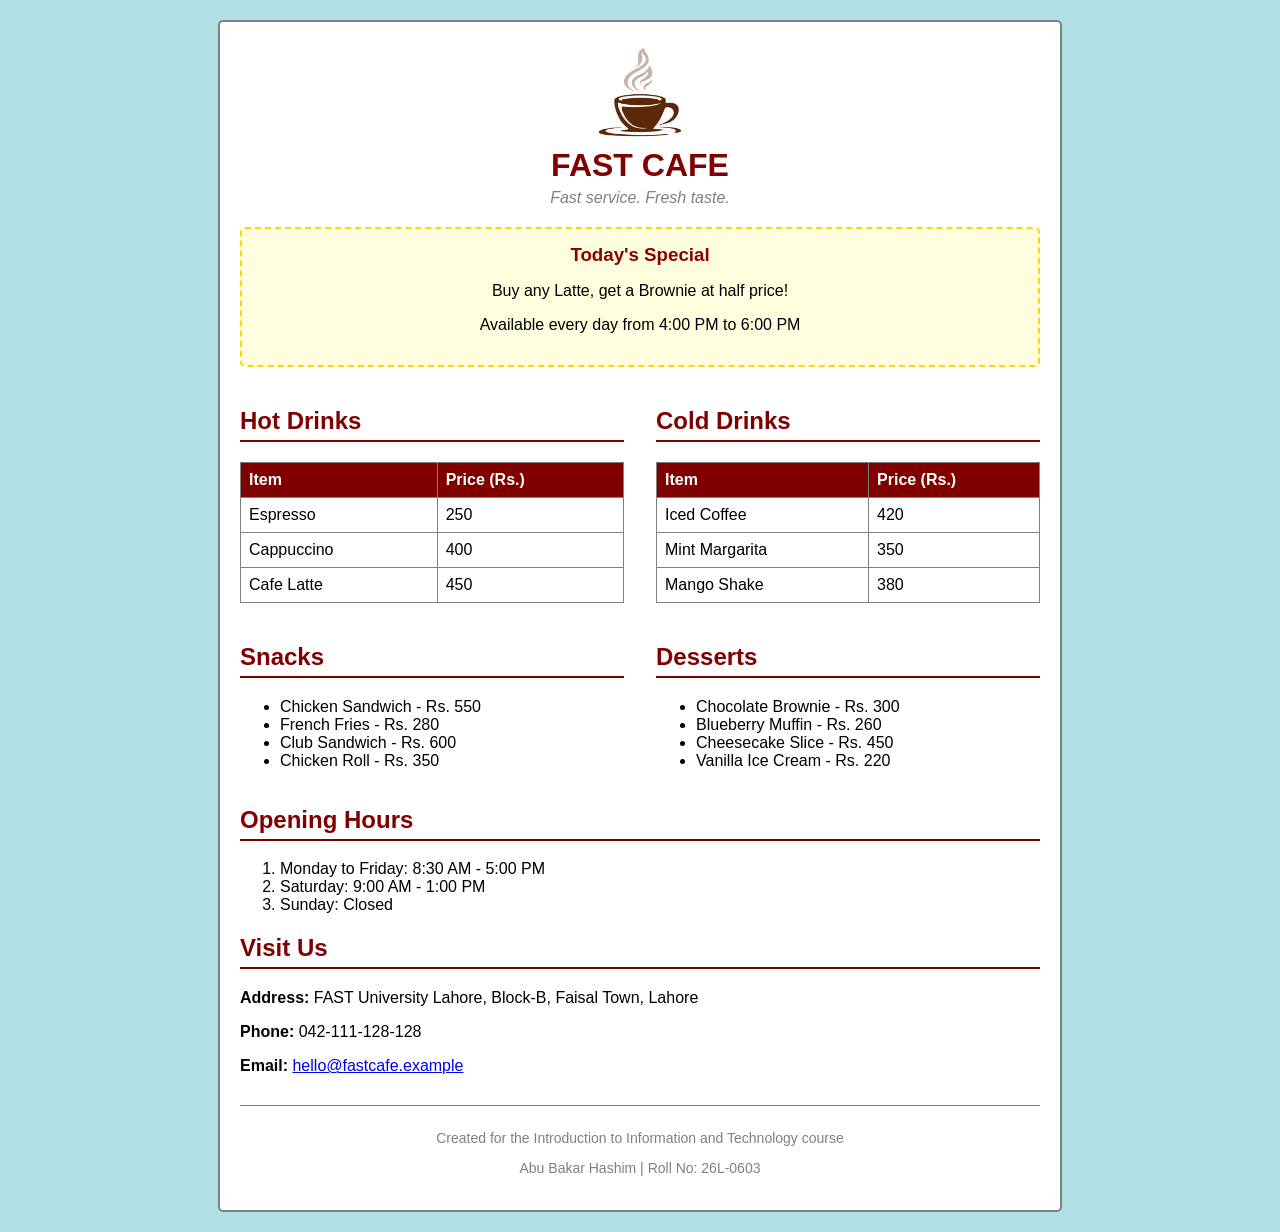
<file: Cafe_Menu.html>
<html lang="en">
<head>
    <title>FAST CAFE Menu</title>
    <style>
        body {
            font-family: sans-serif;
            background-color: powderblue;
            margin: 20px;
        }
        .container {
            width: 800px;
            margin: 0 auto;
            background-color: white;
            padding: 20px;
            border: 2px solid gray;
            border-radius: 5px;
        }
        .header {
            text-align: center;
        }
        .header img {
            width: 100px;
            height: 100px;
        }
        .header h1 {
            color: maroon;
            margin: 5px 0;
        }
        .header p {
            font-style: italic;
            color: gray;
            margin-top: 0;
        }
        .special-box {
            background-color: lightyellow;
            border: 2px dashed gold;
            padding: 15px;
            text-align: center;
            margin: 20px 0;
            border-radius: 5px;
        }
        .special-box h3 {
            margin: 0 0 5px 0;
            color: darkred;
        }
        .column-left {
            float: left;
            width: 48%;
        }
        .column-right {
            float: right;
            width: 48%;
        }
        .clearfix {
            clear: both;
        }
        table {
            width: 100%;
            border-collapse: collapse;
            margin-bottom: 20px;
        }
        th, td {
            border: 1px solid gray;
            padding: 8px;
            text-align: left;
        }
        th {
            background-color: maroon;
            color: white;
        }
        h2 {
            color: maroon;
            border-bottom: 2px solid maroon;
            padding-bottom: 5px;
        }
        .footer {
            text-align: center;
            margin-top: 30px;
            border-top: 1px solid gray;
            padding-top: 10px;
            font-size: 14px;
            color: gray;
        }
    </style>
</head>
<body>

<div class="container">
    <div class="header">
        <img src="cafe_logo.png" alt="FAST CAFE Logo">
        <h1>FAST CAFE</h1>
        <p>Fast service. Fresh taste.</p>
    </div>

    <div class="special-box">
        <h3>Today's Special</h3>
        <p>Buy any Latte, get a Brownie at half price!</p>
        <p>Available every day from 4:00 PM to 6:00 PM</p>
    </div>

    <div>
        <div class="column-left">
            <h2>Hot Drinks</h2>
            <table>
                <tr>
                    <th>Item</th>
                    <th>Price (Rs.)</th>
                </tr>
                <tr>
                    <td>Espresso</td>
                    <td>250</td>
                </tr>
                <tr>
                    <td>Cappuccino</td>
                    <td>400</td>
                </tr>
                <tr>
                    <td>Cafe Latte</td>
                    <td>450</td>
                </tr>
            </table>
        </div>

        <div class="column-right">
            <h2>Cold Drinks</h2>
            <table>
                <tr>
                    <th>Item</th>
                    <th>Price (Rs.)</th>
                </tr>
                <tr>
                    <td>Iced Coffee</td>
                    <td>420</td>
                </tr>
                <tr>
                    <td>Mint Margarita</td>
                    <td>350</td>
                </tr>
                <tr>
                    <td>Mango Shake</td>
                    <td>380</td>
                </tr>
            </table>
        </div>
        <div class="clearfix"></div>
    </div>

    <div>
        <div class="column-left">
            <h2>Snacks</h2>
            <ul>
                <li>Chicken Sandwich - Rs. 550</li>
                <li>French Fries - Rs. 280</li>
                <li>Club Sandwich - Rs. 600</li>
                <li>Chicken Roll - Rs. 350</li>
            </ul>
        </div>

        <div class="column-right">
            <h2>Desserts</h2>
            <ul>
                <li>Chocolate Brownie - Rs. 300</li>
                <li>Blueberry Muffin - Rs. 260</li>
                <li>Cheesecake Slice - Rs. 450</li>
                <li>Vanilla Ice Cream - Rs. 220</li>
            </ul>
        </div>
        <div class="clearfix"></div>
    </div>

    <div>
        <h2>Opening Hours</h2>
        <ol>
            <li>Monday to Friday: 8:30 AM - 5:00 PM</li>
            <li>Saturday: 9:00 AM - 1:00 PM</li>
            <li>Sunday: Closed</li>
        </ol>
    </div>

    <div>
        <h2>Visit Us</h2>
        <p><strong>Address:</strong> FAST University Lahore, Block-B, Faisal Town, Lahore</p>
        <p><strong>Phone:</strong> 042-111-128-128</p>
        <p><strong>Email:</strong> <a href="mailto:hello@fastcafe.example">hello@fastcafe.example</a></p>
    </div>

    <div class="footer">
        <p>Created for the Introduction to Information and Technology course</p>
        <p>Abu Bakar Hashim | Roll No: 26L-0603</p>
    </div>
</div>

</body>
</html>
</file>
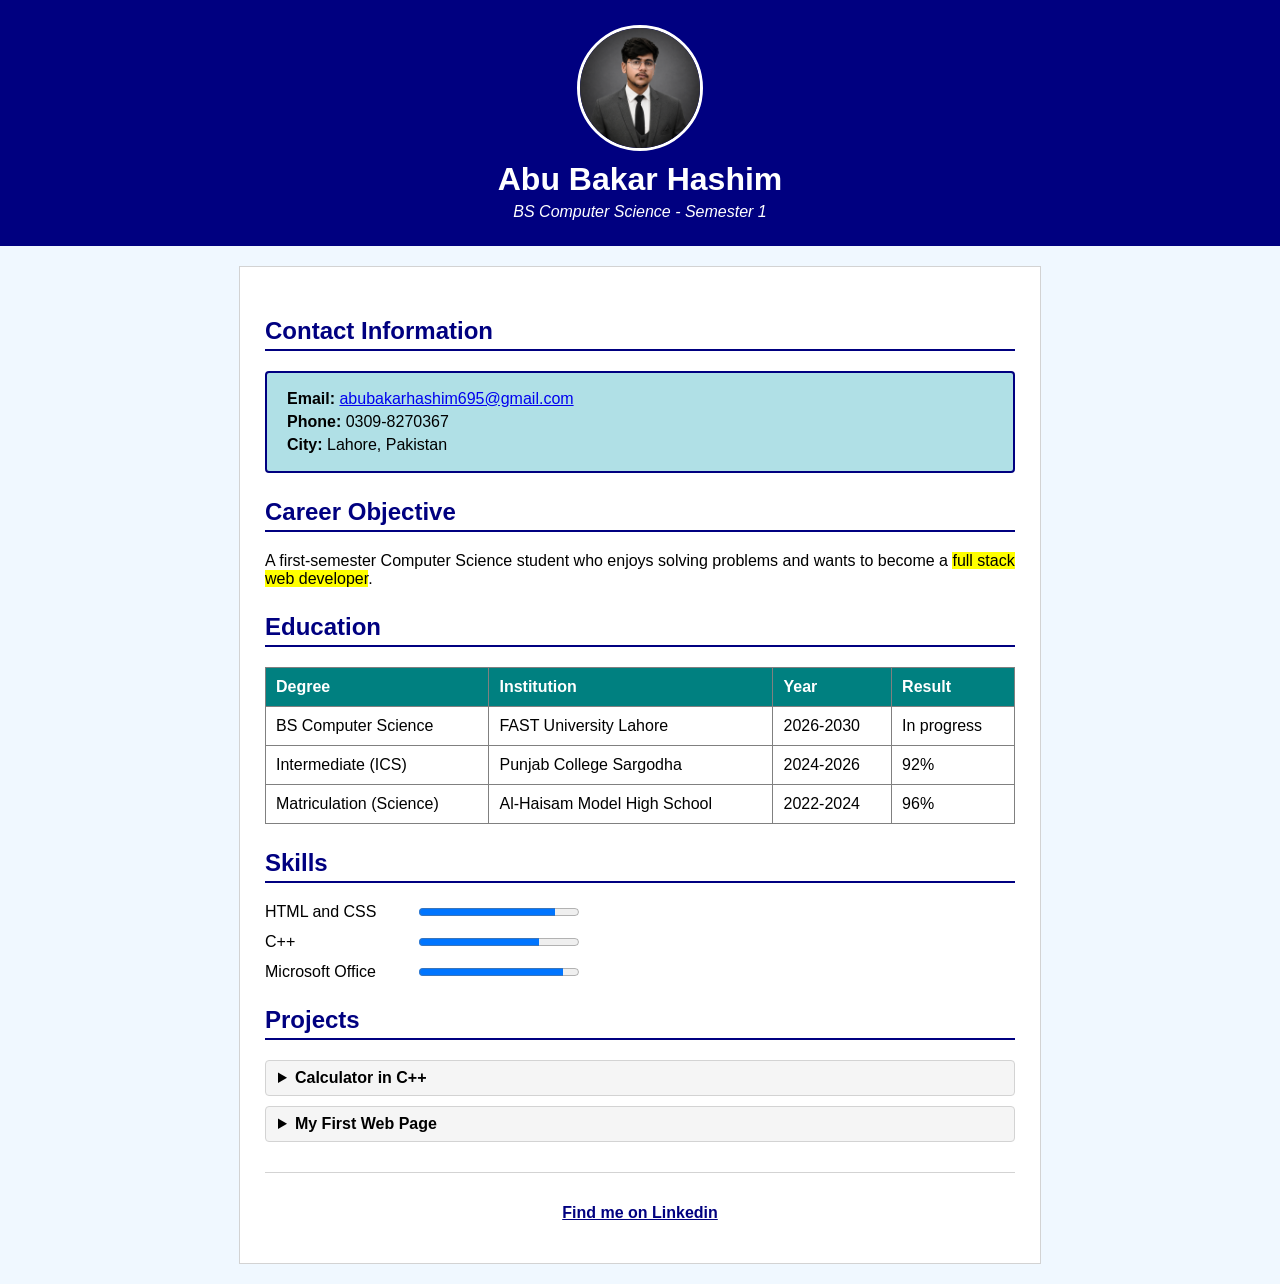
<file: cv.html>
<html lang="en">
<head>
    <title>Abu Bakar Hashim - CV</title>
    <link rel="stylesheet" href="cv_style.css">
</head>
<body>

<div class="banner">
    <img src="Hashim.png" alt="Profile Picture of Abu Bakar Hashim" class="profile-pic">
    <h1>Abu Bakar Hashim</h1>
    <p><i>BS Computer Science - Semester 1</i></p>
</div>

<div class="container">

    <h2>Contact Information</h2>
    <div class="contact-box">
        <p><strong>Email:</strong> <a href="mailto:abubakarhsashim695@gmail.com">abubakarhashim695@gmail.com</a></p>
        <p><strong>Phone:</strong> 0309-8270367</p>
        <p><strong>City:</strong> Lahore, Pakistan</p>
    </div>

    <h2>Career Objective</h2>
    <p>A first-semester Computer Science student who enjoys solving problems and wants to become a <mark>full stack web developer</mark>.</p>

    <h2>Education</h2>
    <table>
        <tr>
            <th>Degree</th>
            <th>Institution</th>
            <th>Year</th>
            <th>Result</th>
        </tr>
        <tr>
            <td>BS Computer Science</td>
            <td>FAST University Lahore</td>
            <td>2026-2030</td>
            <td>In progress</td>
        </tr>
        <tr>
            <td>Intermediate (ICS)</td>
            <td>Punjab College Sargodha</td>
            <td>2024-2026</td>
            <td>92%</td>
        </tr>
        <tr>
            <td>Matriculation (Science)</td>
            <td>Al-Haisam Model High School</td>
            <td>2022-2024</td>
            <td>96%</td>
        </tr>
    </table>

    <h2>Skills</h2>
    <ul class="skills-list">
        <li>
            <span>HTML and CSS</span>
            <progress value="85" max="100"></progress>
        </li>
        <li>
            <span>C++</span>
            <progress value="75" max="100"></progress>
        </li>
        <li>
            <span>Microsoft Office</span>
            <progress value="90" max="100"></progress>
        </li>
    </ul>

    <h2>Projects</h2>
    <details>
        <summary>Calculator in C++</summary>
        <p>A console program that adds, subtracts, multiplies and divides two numbers.</p>
    </details>
    <details>
        <summary>My First Web Page</summary>
        <p>A simple responsive webpage created using HTML structure and basic CSS styling.</p>
    </details>

    <div class="footer">
        <p><a href="https://www.linkedin.com" target="_blank">Find me on Linkedin</a></p>
    </div>

</div>

</body>
</html>
</file>
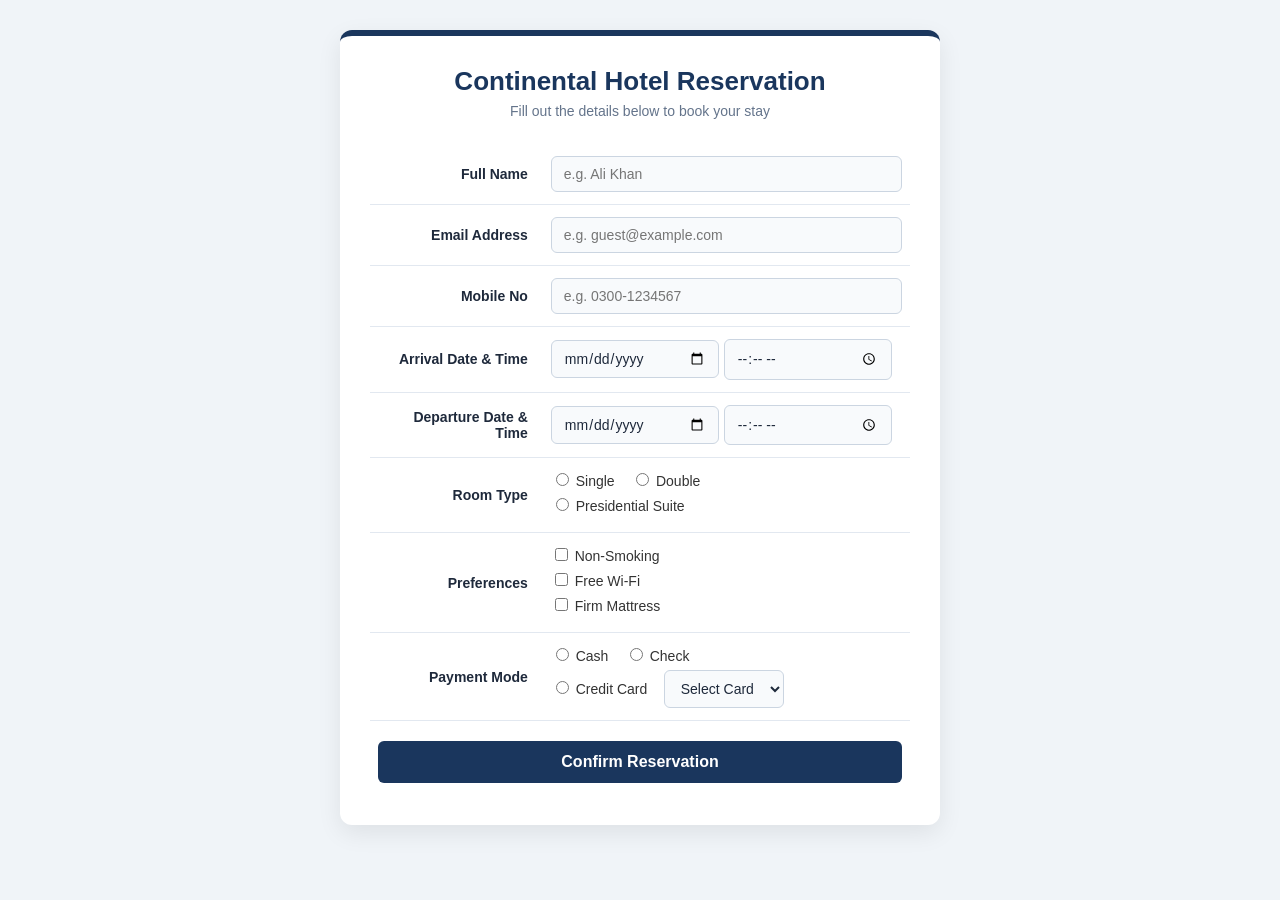
<file: Hotel_reservation_form.html>
<!DOCTYPE html>
<html lang="en">
<head>
    <meta charset="UTF-8">
    <title>Continental Hotel Reservation Form</title>
    <style>
        body {
            background-color: #f0f4f8;
            font-family: 'Segoe UI', Tahoma, Geneva, Verdana, sans-serif;
            color: #333333;
            margin: 0;
            padding: 30px 15px;
        }

        .form-container {
            background-color: #ffffff;
            max-width: 540px;
            margin: 0 auto;
            padding: 30px;
            border-radius: 12px;
            border-top: 6px solid #1a365d;
            box-shadow: 0 8px 24px rgba(0, 0, 0, 0.08);
        }

        .form-header {
            text-align: center;
            margin-bottom: 25px;
        }

        .form-header h2 {
            color: #1a365d;
            font-size: 26px;
            margin: 0 0 6px 0;
        }

        .form-header p {
            color: #64748b;
            font-size: 14px;
            margin: 0;
        }

        table {
            width: 100%;
            border-collapse: collapse;
        }

        td {
            padding: 12px 8px;
            border-bottom: 1px solid #e2e8f0;
            vertical-align: middle;
        }

        tr:last-child td {
            border-bottom: none;
            padding-top: 20px;
        }

        .label-cell {
            font-weight: bold;
            color: #1e293b;
            text-align: right;
            width: 32%;
            padding-right: 15px;
            font-size: 14px;
        }

        /* Clean Input Boxes */
        input[type="text"],
        input[type="email"],
        input[type="tel"],
        input[type="date"],
        input[type="time"],
        select {
            padding: 9px 12px;
            border: 1px solid #cbd5e1;
            border-radius: 6px;
            font-size: 14px;
            font-family: inherit;
            color: #1e293b;
            background-color: #f8fafc;
            box-sizing: border-box;
        }

        input:focus, select:focus {
            outline: none;
            border-color: #2563eb;
            background-color: #ffffff;
        }

        .input-full {
            width: 100%;
        }

        .input-half {
            width: 48%;
        }

        /* Clickable Labels for Radio & Checkboxes */
        .option-label {
            display: inline-block;
            margin-right: 12px;
            margin-bottom: 6px;
            font-size: 14px;
            cursor: pointer;
        }

        /* Submit Button */
        .submit-btn {
            background-color: #1a365d;
            color: #ffffff;
            font-size: 16px;
            font-weight: bold;
            padding: 12px 30px;
            border: none;
            border-radius: 6px;
            cursor: pointer;
            width: 100%;
        }

        .submit-btn:hover {
            background-color: #2c5282;
        }
    </style>
</head>
<body>

<div class="form-container">
    <div class="form-header">
        <h2>Continental Hotel Reservation</h2>
        <p>Fill out the details below to book your stay</p>
    </div>
    
    <form action="/action_page.php" method="POST">
        <table>
            <tr>
                <td class="label-cell"><label for="name">Full Name</label></td>
                <td><input type="text" id="name" name="name" class="input-full" placeholder="e.g. Ali Khan" required></td>
            </tr>
            <tr>
                <td class="label-cell"><label for="email">Email Address</label></td>
                <td><input type="email" id="email" name="email" class="input-full" placeholder="e.g. guest@example.com" required></td>
            </tr>
            <tr>
                <td class="label-cell"><label for="mobile">Mobile No</label></td>
                <td><input type="tel" id="mobile" name="mobile" class="input-full" placeholder="e.g. 0300-1234567" required></td>
            </tr>
            <tr>
                <td class="label-cell"><label for="arrival">Arrival Date & Time</label></td>
                <td>
                    <input type="date" id="arrival" name="arrival_date" class="input-half" required>
                    <input type="time" name="arrival_time" class="input-half" required>
                </td>
            </tr>
            <tr>
                <td class="label-cell"><label for="departure">Departure Date & Time</label></td>
                <td>
                    <input type="date" id="departure" name="departure_date" class="input-half" required>
                    <input type="time" name="departure_time" class="input-half" required>
                </td>
            </tr>
            <tr>
                <td class="label-cell">Room Type</td>
                <td>
                    <label class="option-label"><input type="radio" name="room" value="single" required> Single</label>
                    <label class="option-label"><input type="radio" name="room" value="double"> Double</label><br>
                    <label class="option-label"><input type="radio" name="room" value="suite"> Presidential Suite</label>
                </td>
            </tr>
            <tr>
                <td class="label-cell">Preferences</td>
                <td>
                    <label class="option-label"><input type="checkbox" name="pref" value="non-smoking"> Non-Smoking</label><br>
                    <label class="option-label"><input type="checkbox" name="pref" value="internet"> Free Wi-Fi</label><br>
                    <label class="option-label"><input type="checkbox" name="pref" value="mattress"> Firm Mattress</label>
                </td>
            </tr>
            <tr>
                <td class="label-cell">Payment Mode</td>
                <td>
                    <label class="option-label"><input type="radio" name="payment" value="cash" required> Cash</label>
                    <label class="option-label"><input type="radio" name="payment" value="check"> Check</label><br>
                    <label class="option-label"><input type="radio" name="payment" value="card"> Credit Card</label>
                    <select name="card_type">
                        <option value="">Select Card</option>
                        <option value="visa">Visa</option>
                        <option value="mastercard">Mastercard</option>
                    </select>
                </td>
            </tr>
            <tr>
                <td colspan="2">
                    <input type="submit" value="Confirm Reservation" class="submit-btn">
                </td>
            </tr>
        </table>
    </form>
</div>

</body>
</html>
</file>
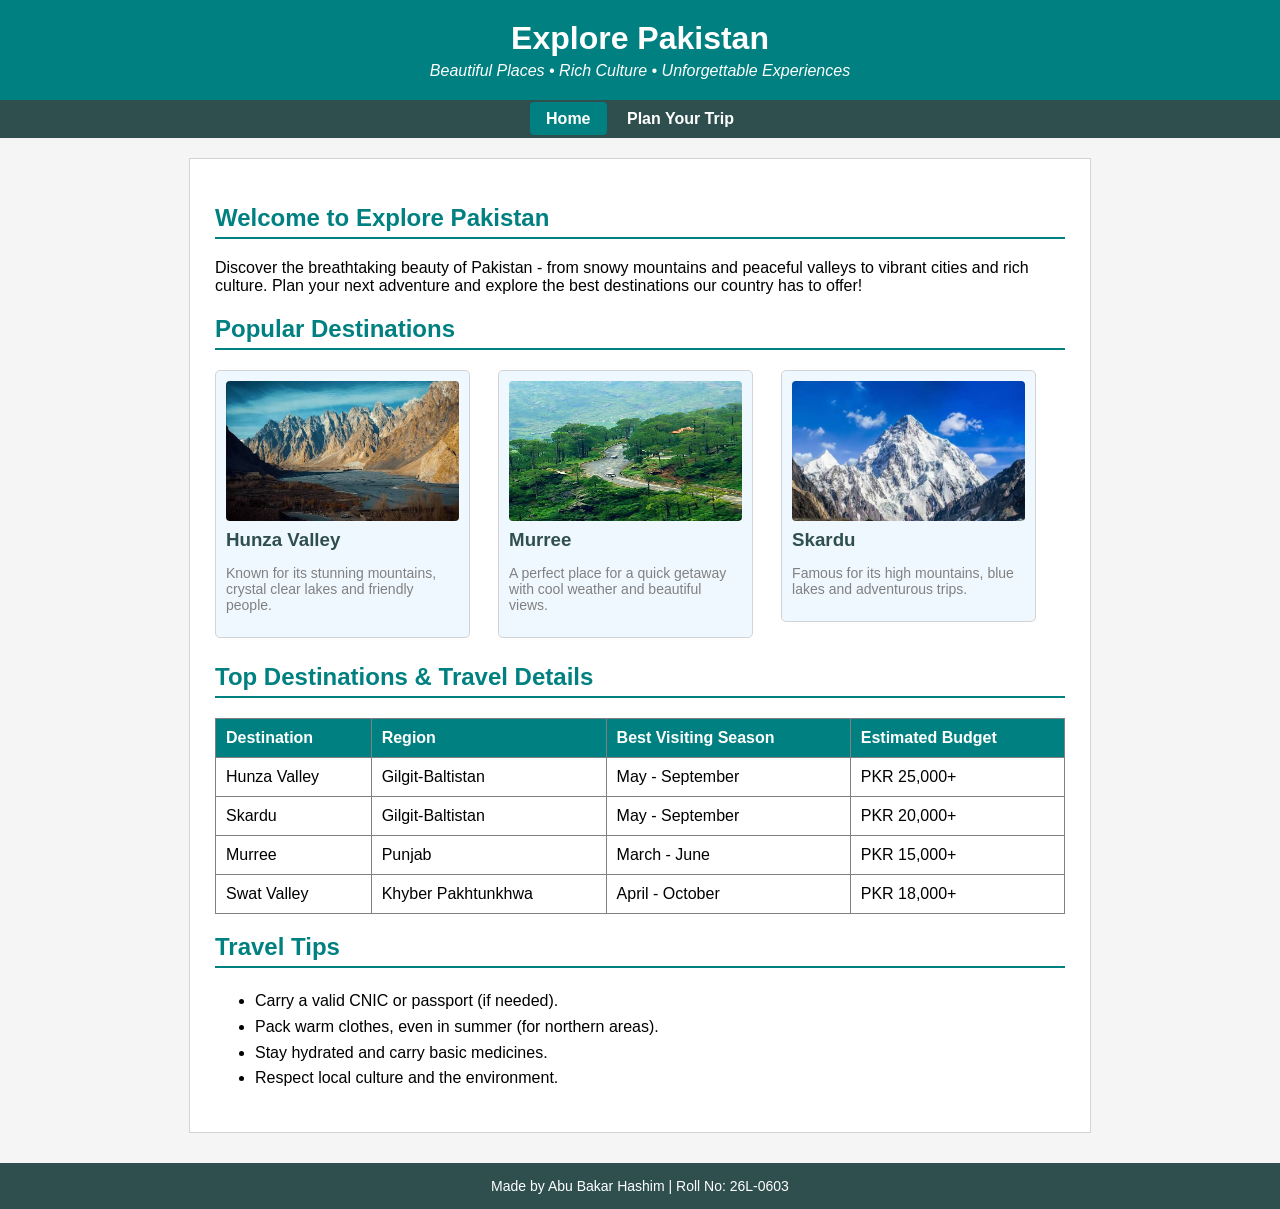
<file: tour_home.html>
<html lang="en">
<head>
    <title>Explore Pakistan - Home</title>
    <style>
        body {
            font-family: sans-serif;
            background-color: whitesmoke;
            margin: 0;
            padding: 0;
        }
        .header {
            background-color: teal;
            color: white;
            text-align: center;
            padding: 20px;
        }
        .header h1 {
            margin: 0 0 5px 0;
        }
        .header p {
            margin: 0;
            font-style: italic;
        }
        .nav {
            background-color: darkslategrey;
            padding: 10px;
            text-align: center;
        }
        .nav a {
            color: white;
            text-decoration: none;
            padding: 8px 16px;
            font-weight: bold;
        }
        .nav a.active {
            background-color: teal;
            border-radius: 4px;
        }
        .container {
            width: 850px;
            margin: 20px auto;
            background-color: white;
            padding: 25px;
            border: 1px solid lightgray;
        }
        h2 {
            color: teal;
            border-bottom: 2px solid teal;
            padding-bottom: 5px;
        }
        .card-container {
            margin-bottom: 25px;
        }
        .card {
            float: left;
            width: 30%;
            margin-right: 3.3%;
            border: 1px solid lightgray;
            border-radius: 5px;
            padding: 10px;
            box-sizing: border-box;
            background-color: aliceblue;
        }
        .card-last {
            margin-right: 0;
        }
        .card img {
            width: 100%;
            height: 140px;
            border-radius: 4px;
        }
        .card h3 {
            color: darkslategrey;
            margin: 8px 0;
        }
        .card p {
            font-size: 14px;
            color: gray;
        }
        .clearfix {
            clear: both;
        }
        table {
            width: 100%;
            border-collapse: collapse;
            margin-top: 15px;
        }
        th, td {
            border: 1px solid gray;
            padding: 10px;
            text-align: left;
        }
        th {
            background-color: teal;
            color: white;
        }
        ul {
            line-height: 1.6;
        }
        .footer {
            text-align: center;
            padding: 15px;
            background-color: darkslategrey;
            color: white;
            margin-top: 30px;
            font-size: 14px;
        }
    </style>
</head>
<body>

<div class="header">
    <h1>Explore Pakistan</h1>
    <p>Beautiful Places • Rich Culture • Unforgettable Experiences</p>
</div>

<div class="nav">
    <a href="tour_home.html" class="active">Home</a>
    <a href="tour_plan.html">Plan Your Trip</a>
</div>

<div class="container">

    <h2>Welcome to Explore Pakistan</h2>
    <p>Discover the breathtaking beauty of Pakistan - from snowy mountains and peaceful valleys to vibrant cities and rich culture. Plan your next adventure and explore the best destinations our country has to offer!</p>

    <h2>Popular Destinations</h2>
    <div class="card-container">
        <div class="card">
            <img src="hunza.jfif" alt="Hunza Valley Lake and Mountains">
            <h3>Hunza Valley</h3>
            <p>Known for its stunning mountains, crystal clear lakes and friendly people.</p>
        </div>
        <div class="card">
            <img src="murree.jfif" alt="Murree Hills and Greenery">
            <h3>Murree</h3>
            <p>A perfect place for a quick getaway with cool weather and beautiful views.</p>
        </div>
        <div class="card card-last">
            <img src="skardu.jfif" alt="Skardu High Peak and Blue Lake">
            <h3>Skardu</h3>
            <p>Famous for its high mountains, blue lakes and adventurous trips.</p>
        </div>
        <div class="clearfix"></div>
    </div>

    <h2>Top Destinations & Travel Details</h2>
    <table>
        <tr>
            <th>Destination</th>
            <th>Region</th>
            <th>Best Visiting Season</th>
            <th>Estimated Budget</th>
        </tr>
        <tr>
            <td>Hunza Valley</td>
            <td>Gilgit-Baltistan</td>
            <td>May - September</td>
            <td>PKR 25,000+</td>
        </tr>
        <tr>
            <td>Skardu</td>
            <td>Gilgit-Baltistan</td>
            <td>May - September</td>
            <td>PKR 20,000+</td>
        </tr>
        <tr>
            <td>Murree</td>
            <td>Punjab</td>
            <td>March - June</td>
            <td>PKR 15,000+</td>
        </tr>
        <tr>
            <td>Swat Valley</td>
            <td>Khyber Pakhtunkhwa</td>
            <td>April - October</td>
            <td>PKR 18,000+</td>
        </tr>
    </table>

    <h2>Travel Tips</h2>
    <ul>
        <li>Carry a valid CNIC or passport (if needed).</li>
        <li>Pack warm clothes, even in summer (for northern areas).</li>
        <li>Stay hydrated and carry basic medicines.</li>
        <li>Respect local culture and the environment.</li>
    </ul>

</div>

<div class="footer">
    Made by Abu Bakar Hashim | Roll No: 26L-0603
</div>

</body>
</html>
</file>
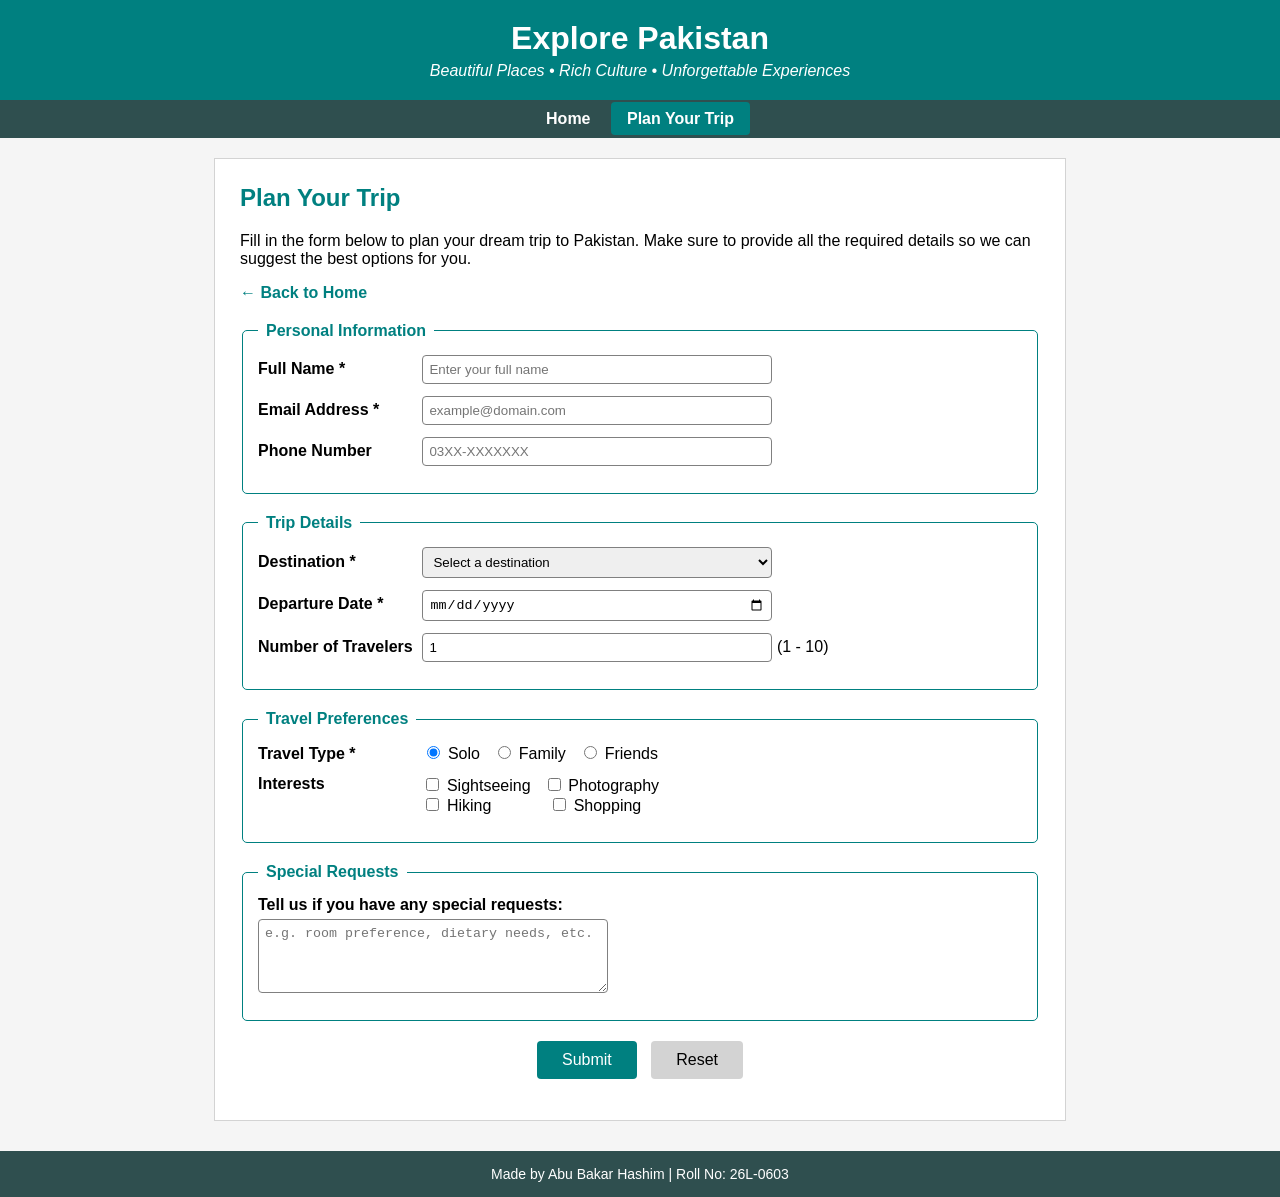
<file: tour_plan.html>
<html lang="en">
<head>
    <title>Explore Pakistan - Plan Your Trip</title>
    <style>
        body {
            font-family: sans-serif;
            background-color: whitesmoke;
            margin: 0;
            padding: 0;
        }
        .header {
            background-color: teal;
            color: white;
            text-align: center;
            padding: 20px;
        }
        .header h1 {
            margin: 0 0 5px 0;
        }
        .header p {
            margin: 0;
            font-style: italic;
        }
        .nav {
            background-color: darkslategrey;
            padding: 10px;
            text-align: center;
        }
        .nav a {
            color: white;
            text-decoration: none;
            padding: 8px 16px;
            font-weight: bold;
        }
        .nav a.active {
            background-color: teal;
            border-radius: 4px;
        }
        .container {
            width: 800px;
            margin: 20px auto;
            background-color: white;
            padding: 25px;
            border: 1px solid lightgray;
        }
        h2 {
            color: teal;
            margin-top: 0;
        }
        .back-link {
            display: inline-block;
            margin-bottom: 20px;
            color: teal;
            font-weight: bold;
            text-decoration: none;
        }
        fieldset {
            border: 1px solid teal;
            border-radius: 5px;
            margin-bottom: 20px;
            padding: 15px;
        }
        legend {
            font-weight: bold;
            color: teal;
            padding: 0 8px;
        }
        .form-group {
            margin-bottom: 12px;
        }
        .form-group label {
            display: inline-block;
            width: 160px;
            font-weight: bold;
        }
        .form-group input[type="text"],
        .form-group input[type="email"],
        .form-group input[type="tel"],
        .form-group input[type="date"],
        .form-group input[type="number"],
        .form-group select,
        .form-group textarea {
            width: 350px;
            padding: 6px;
            border: 1px solid gray;
            border-radius: 4px;
        }
        .button-group {
            text-align: center;
            margin-top: 20px;
        }
        .btn-submit {
            background-color: teal;
            color: white;
            border: none;
            padding: 10px 25px;
            font-size: 16px;
            border-radius: 4px;
            cursor: pointer;
        }
        .btn-reset {
            background-color: lightgray;
            color: black;
            border: none;
            padding: 10px 25px;
            font-size: 16px;
            border-radius: 4px;
            cursor: pointer;
            margin-left: 10px;
        }
        .footer {
            text-align: center;
            padding: 15px;
            background-color: darkslategrey;
            color: white;
            margin-top: 30px;
            font-size: 14px;
        }
    </style>
</head>
<body>

<div class="header">
    <h1>Explore Pakistan</h1>
    <p>Beautiful Places • Rich Culture • Unforgettable Experiences</p>
</div>

<div class="nav">
    <a href="tour_home.html">Home</a>
    <a href="tour_plan.html" class="active">Plan Your Trip</a>
</div>

<div class="container">

    <h2>Plan Your Trip</h2>
    <p>Fill in the form below to plan your dream trip to Pakistan. Make sure to provide all the required details so we can suggest the best options for you.</p>

    <a href="home.html" class="back-link">&larr; Back to Home</a>

    <form action="#" method="get">

        <fieldset>
            <legend>Personal Information</legend>
            <div class="form-group">
                <label for="fullname">Full Name *</label>
                <input type="text" id="fullname" name="fullname" placeholder="Enter your full name" required>
            </div>
            <div class="form-group">
                <label for="email">Email Address *</label>
                <input type="email" id="email" name="email" placeholder="example@domain.com" required>
            </div>
            <div class="form-group">
                <label for="phone">Phone Number</label>
                <input type="tel" id="phone" name="phone" placeholder="03XX-XXXXXXX">
            </div>
        </fieldset>

        <fieldset>
            <legend>Trip Details</legend>
            <div class="form-group">
                <label for="destination">Destination *</label>
                <select id="destination" name="destination" required>
                    <option value="">Select a destination</option>
                    <option value="Hunza Valley">Hunza Valley</option>
                    <option value="Skardu">Skardu</option>
                    <option value="Murree">Murree</option>
                    <option value="Swat Valley">Swat Valley</option>
                </select>
            </div>
            <div class="form-group">
                <label for="dep_date">Departure Date *</label>
                <input type="date" id="dep_date" name="dep_date" required>
            </div>
            <div class="form-group">
                <label for="travelers">Number of Travelers</label>
                <input type="number" id="travelers" name="travelers" min="1" max="10" value="1"> (1 - 10)
            </div>
        </fieldset>

        <fieldset>
            <legend>Travel Preferences</legend>
            <div class="form-group">
                <label>Travel Type *</label>
                <input type="radio" id="solo" name="travel_type" value="Solo" checked>
                <label for="solo" style="width:auto; font-weight:normal;">Solo</label> &nbsp;
                <input type="radio" id="family" name="travel_type" value="Family">
                <label for="family" style="width:auto; font-weight:normal;">Family</label> &nbsp;
                <input type="radio" id="friends" name="travel_type" value="Friends">
                <label for="friends" style="width:auto; font-weight:normal;">Friends</label>
            </div>
            <div class="form-group">
                <label style="vertical-align:top;">Interests</label>
                <div style="display:inline-block;">
                    <input type="checkbox" id="sightseeing" name="interests" value="Sightseeing">
                    <label for="sightseeing" style="width:auto; font-weight:normal;">Sightseeing</label> &nbsp;
                    <input type="checkbox" id="photography" name="interests" value="Photography">
                    <label for="photography" style="width:auto; font-weight:normal;">Photography</label><br>
                    <input type="checkbox" id="hiking" name="interests" value="Hiking">
                    <label for="hiking" style="width:auto; font-weight:normal;">Hiking</label> &nbsp;&nbsp;&nbsp;&nbsp;&nbsp;&nbsp;&nbsp;&nbsp;&nbsp;&nbsp;&nbsp;
                    <input type="checkbox" id="shopping" name="interests" value="Shopping">
                    <label for="shopping" style="width:auto; font-weight:normal;">Shopping</label>
                </div>
            </div>
        </fieldset>

        <fieldset>
            <legend>Special Requests</legend>
            <div class="form-group">
                <label for="requests" style="display:block; width:100%; margin-bottom:5px;">Tell us if you have any special requests:</label>
                <textarea id="requests" name="requests" rows="4" placeholder="e.g. room preference, dietary needs, etc."></textarea>
            </div>
        </fieldset>

        <div class="button-group">
            <input type="submit" value="Submit" class="btn-submit">
            <input type="reset" value="Reset" class="btn-reset">
        </div>

    </form>

</div>

<div class="footer">
    Made by Abu Bakar Hashim | Roll No: 26L-0603
</div>

</body>
</html>
</file>
<file: cv_style.css>
body {
    font-family: sans-serif;
    background-color: aliceblue;
    margin: 0;
    padding: 0;
    color: black;
}

.banner {
    background-color: navy;
    color: white;
    text-align: center;
    padding: 25px 10px;
}

.profile-pic {
    width: 120px;
    height: 120px;
    border-radius: 50%;
    border: 3px solid white;
}

.banner h1 {
    margin: 10px 0 5px 0;
}

.banner p {
    margin: 0;
}

.container {
    width: 750px;
    margin: 20px auto;
    background-color: white;
    padding: 25px;
    border: 1px solid lightgray;
}

h2 {
    color: navy;
    border-bottom: 2px solid navy;
    padding-bottom: 4px;
    margin-top: 25px;
}

.contact-box {
    border: 2px solid navy;
    padding: 12px 20px;
    background-color: powderblue;
    border-radius: 4px;
}

.contact-box p {
    margin: 5px 0;
}

table {
    width: 100%;
    border-collapse: collapse;
    margin-top: 10px;
}

th, td {
    border: 1px solid gray;
    padding: 10px;
    text-align: left;
}

th {
    background-color: teal;
    color: white;
}

.skills-list {
    list-style-type: none;
    padding: 0;
}

.skills-list li {
    margin-bottom: 12px;
}

.skills-list span {
    display: inline-block;
    width: 150px;
}

details {
    margin-bottom: 10px;
    background-color: whitesmoke;
    padding: 8px 12px;
    border: 1px solid lightgray;
    border-radius: 4px;
}

summary {
    font-weight: bold;
    cursor: pointer;
}

.footer {
    text-align: center;
    margin-top: 30px;
    padding-top: 15px;
    border-top: 1px solid lightgray;
}

.footer a {
    color: navy;
    font-weight: bold;
}
</file>
